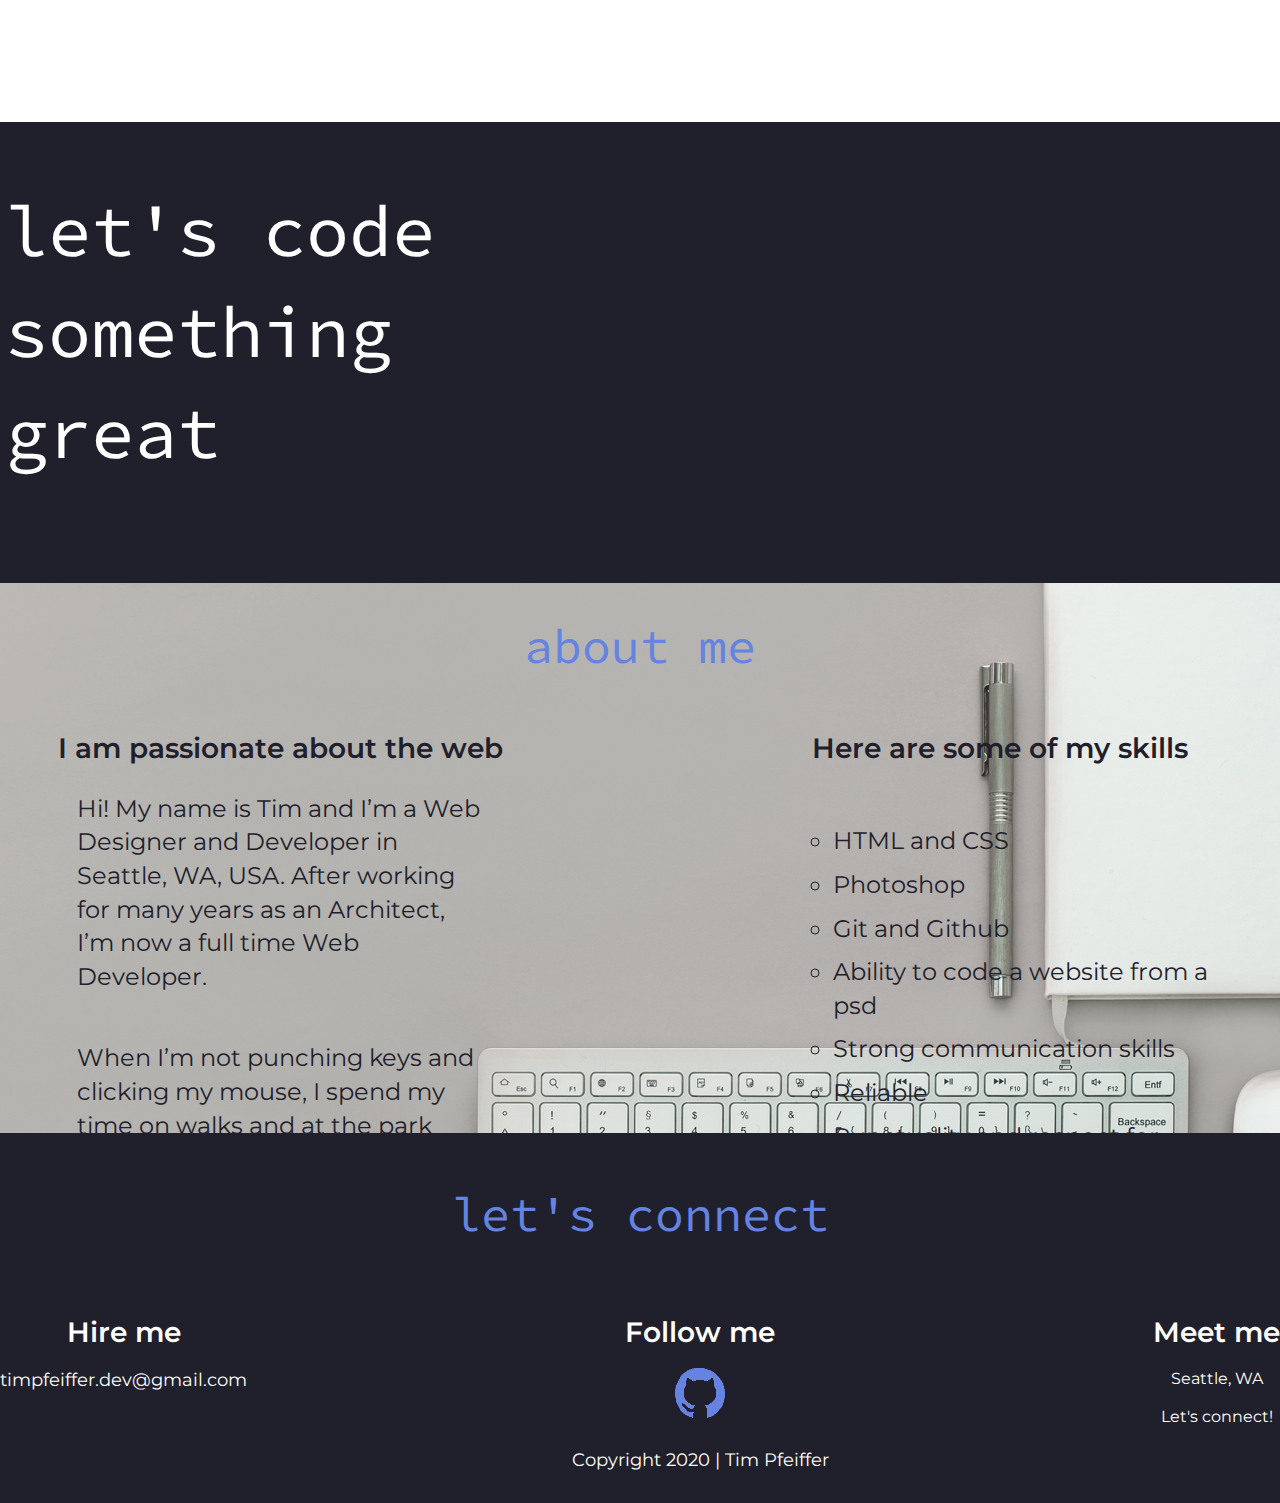
<file: index-old.html>
<!doctype html>
<html lang="en" dir="ltr">

    <head>
        <meta charset="utf-8">
        <title>Tim Pfeiffer | Web Developer</title>

        <!-- STYLESHEETS -->
        <link rel="stylesheet" href="css/normalize.css">
        <link rel="stylesheet" href="css/main.css">

        <!-- FONTS -->
        <link href="https://fonts.googleapis.com/css?family=Montserrat:400,700|Source+Code+Pro:600&display=swap" rel="stylesheet">

    </head>

    <body>
        <!-- HEADER AND NAV -->

        <nav>
            <div class="full-width">
                <h1>&lt;tim pfeiffer | web developer&gt;</h1>

                <ul class="nav-links">
                    <li><a href="index.html">home</a></li>
                    <li><a href="work/index.html">my work</a></li>
                    <li><a href="#about">about</a></li>
                    <li><a href="#contact">contact</a></li>
                </ul>
            </div>
        </nav>

        <header>
            <div class="full-width">
                <div class="half-width">
                    <h2>let's
                        <span>code</span><br>something great</h2>
                </div>
            </div>
        </header>


        <main>

            
            <!-- ABOUT SECTION -->

            <section class="about">

                <div id="about" class="full-width">
                    <h3>about me</h3>
                    <div class="half-width">
                        <h4>I am passionate about the web</h4>
                        <p>Hi! My name is Tim and I’m a Web Designer and Developer in Seattle, WA, USA. After working for many years as an Architect, I’m now a full time Web Developer.
                        </p>
                        <p>When I’m not punching keys and clicking my mouse, I spend my time on walks and at the park trying to wear out my Berne-Doodle dog Daisy. </p>

                    </div>
                    <div class="half-width">
                        <h4>Here are some of my skills</h4>
                        <ul>
                            <li>HTML and CSS</li>
                            <li>Photoshop</li>
                            <li>Git and Github</li>
                            <li>Ability to code a website from a psd</li>
                            <li>Strong communication skills</li>
                            <li>Reliable</li>
                            <li>Punctuality and respect for deadlines</li>
                        </ul>
                        
                    </div>
                </div>

            </section>

        </main>

        <footer id="contact" class="footer">
            <div class="full-width">
                <h3>let's connect</h3>
                <div class="third-width">
                    <h4>Hire me</h4>
                    <p><a href="mailto:timpfeiffer.dev@gmail.com?subject=Code%20Something%20for%20Me!">timpfeiffer.dev@gmail.com</a></p>
                </div>
                <div class="third-width">
                    <h4>Follow me</h4>
                    <a href="https://github.com/jetcityweb" target="blank">
                        <img src="img/github.png" alt="github"></a>
                    <h5>Copyright 2020 | Tim Pfeiffer</h5>
                </div>
                <div class="third-width">
                    <h4>Meet me</h4>
                    <p>Seattle, WA</p>
                    <p>Let's connect!</p>
                </div>

            </div>

        </footer>

    </body>

</html>
</file>
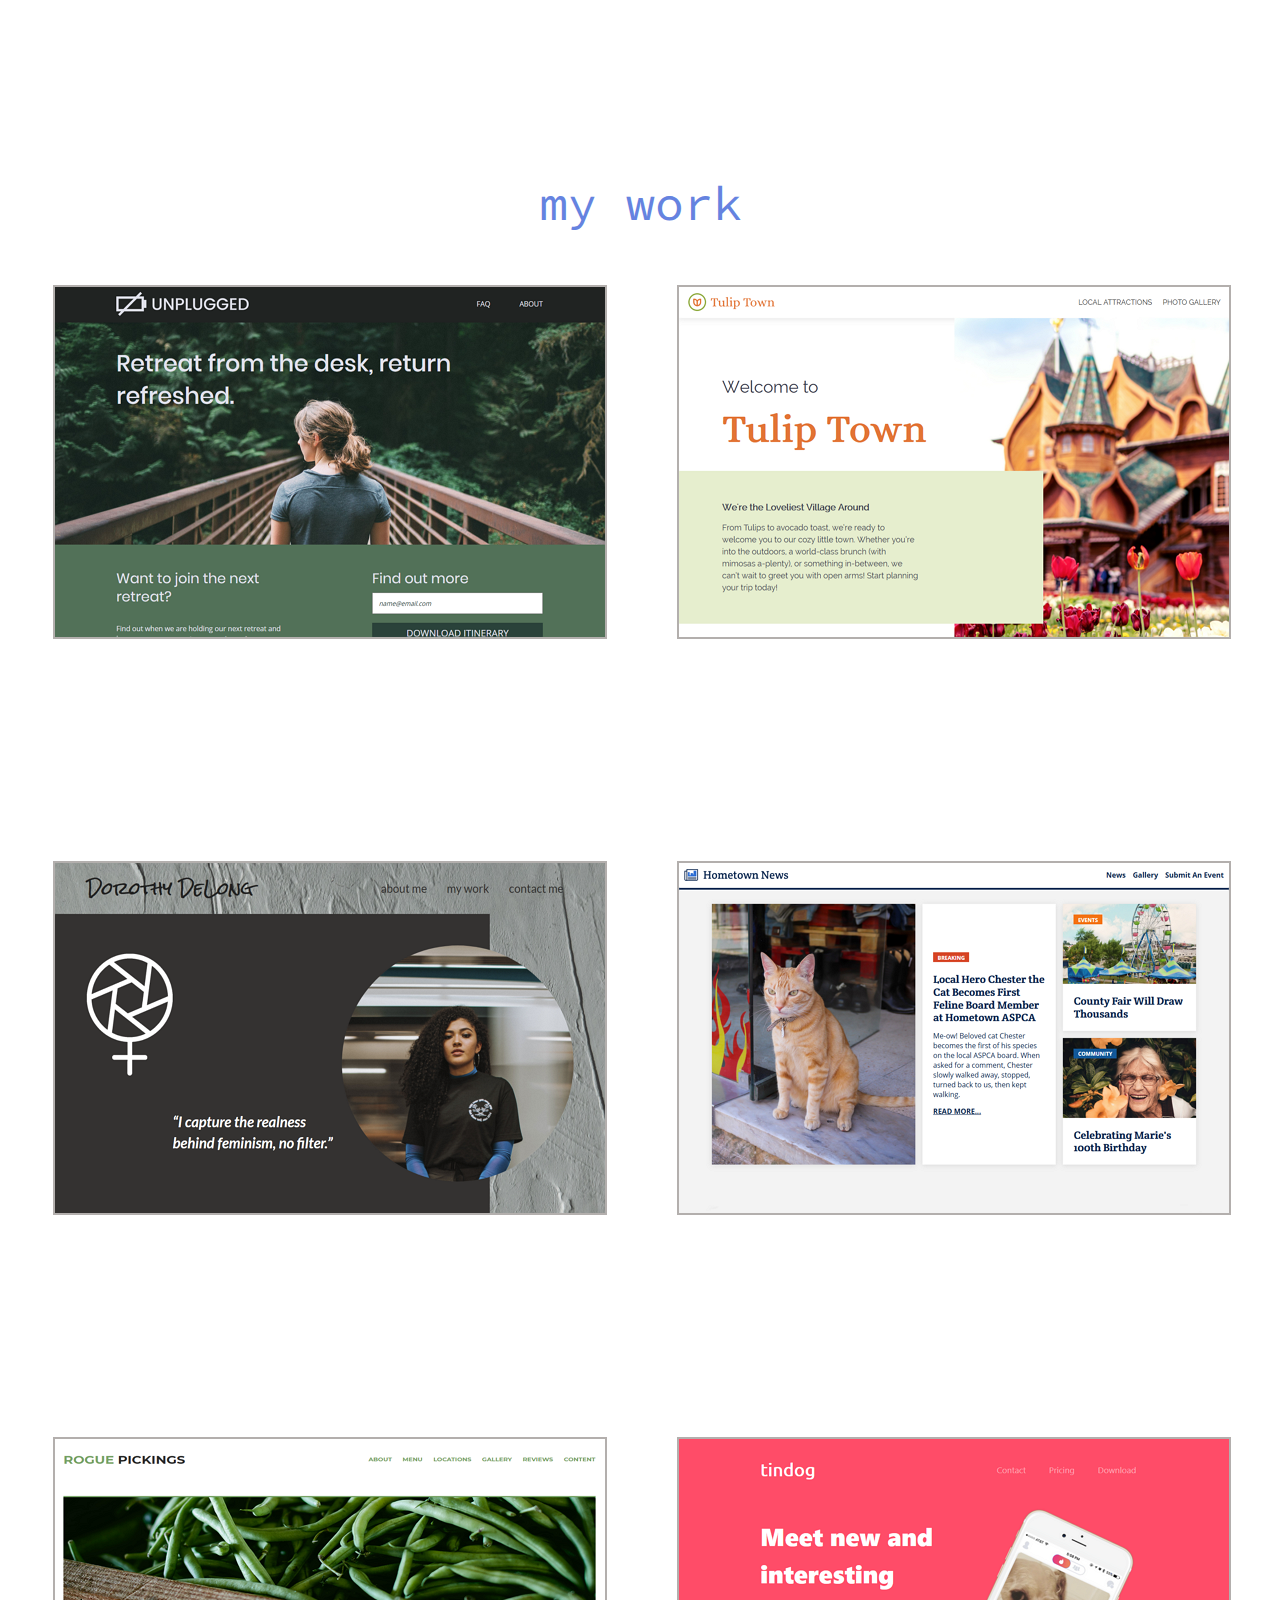
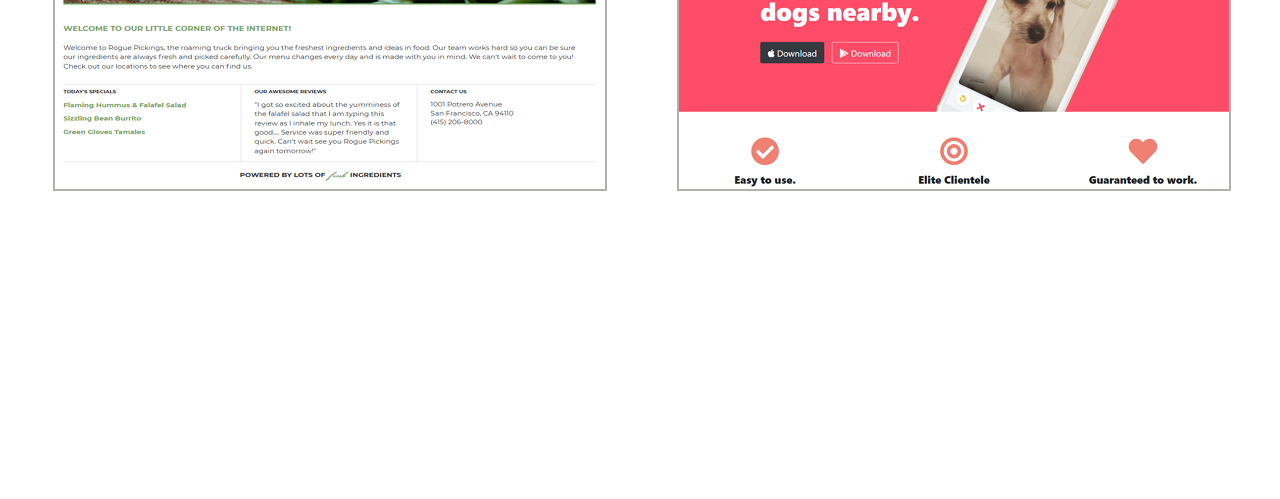
<file: work/index-workold.html>
<!DOCTYPE html>
<html lang="en" dir="ltr">
    <head>
        <meta charset="utf-8">
        <title>Tim Pfeiffer | Web Developer-my work</title>
        
        <!-- STYLESHEETS -->
        <link rel="stylesheet" href="../css/normalize.css">
        <link rel="stylesheet" href="../css/main.css">

        <!-- FONTS -->
        <link href="https://fonts.googleapis.com/css?family=Montserrat:400,700|Source+Code+Pro:600&display=swap" rel="stylesheet">
        
    </head>
    <body>
        
        <!-- NAV -->

        <nav>
            <div class="full-width">
                <h1>&lt;tim pfeiffer | web developer&gt;</h1>

                <ul class="nav-links">
                    <li><a href="../index.html">home</a></li>
                    <li><a href="index.html">my work</a></li>
                    <li><a href="../index.html">about</a></li>
                    <li><a href="../index.html">contact</a></li>
                </ul>
            </div>
        </nav>
        
        <section class="work">
            <div class="full-width">
                <div class="full-width">
                    <h3 id="work">my work</h3>
                </div>
                <div class="full-width">
                    <div class="half-width">
                        <a href="https://jetcityweb.github.io/206-unplugged-retreat/" target="_blank"><img src="../img/unplugged-retreat.png" alt="Unplugged-Retreat-Website"></a>
                        <h4>Unplugged Retreat</h4>
                        <p>Responsive HTML5 & CSS Website </p>
                        <p>Unplugged Retreat focuses on company retreats and getaways. Hand coded from a photoshop design comp</p>
                    </div>

                    <div class="half-width">
                        <a href="https://jetcityweb.github.io/tulip-town/" target="_blank"><img src="../img/tulip-town.png" alt="Tulip-Town-Website"></a>
                        <h4>Tulip Town</h4>
                        <p>Responsive HTML5 & CSS Website</p>
                        <p>Welcome to Tulip Town! A tourist attraction with rental cottages and of course beautiful tulips.</p>
                    </div>
                </div>

                <div class="full-width">
                    <div class="half-width">
                        <a href="https://jetcityweb.github.io/dorothy-delong/" target="_blank"><img src="../img/dorothy-delong.png" alt="Dorothy DeLong-Website"></a>
                        <h4>Dorothy DeLong</h4>
                        <p>Responsive HTML5 & CSS Website</p>
                        <p>Dorothy DeLong Website is a portfolio site I designed and hand coded for a photographer and feminist.</p>
                    </div>

                    <div class="half-width">
                        <a href="https://jetcityweb.github.io/hometown-news/" target="_blank"><img src="../img/hometown-news.png" alt="Hometown-News-Website"></a>
                        <h4>Hometown News</h4>
                        <p>Responsive HTML5 & CSS Website</p>
                        <p>Small town news site to keep up on all the local happenings.</p>
                    </div>
                </div>

                <div class="full-width">
                    <div class="half-width">
                        <a href="https://jetcityweb.github.io/rogue-pickings/" target="_blank"><img src="../img/rogue-pickings-thumbnail.png" alt="rogue-pickings-website"></a>
                        <h4>Rogue Pickings Website</h4>
                        <p>Responsive HTML5 & CSS Website</p>
                        <p>Rogue Pickings is a fresh food mobile eatery. Hand coded from a photoshop design comp</p>
                    </div>

                    <div class="half-width">
                        <a href="https://jetcityweb.github.io/tindog/" target="_blank"><img src="../img/tin-dog.png" alt="Tindog-Website"></a>
                        <h4>Tindog</h4>
                        <p>Responsive HTML5 & CSS Website</p>
                        <p>Just for fun! A hand coded dating website for dogs patterned after famous site for people.</p>
                    </div>
                </div>

                </div>
            </div>
                
        </section>
        <footer id="contact" class="footer-work">
            <div class="full-width">
                
                <h5>Copyright 2020 | Tim Pfeiffer</h5>

            </div>

        </footer>
    </body>
</html>
</file>
<file: css/main.css>
/*! HTML5 Boilerplate v7.3.0 | MIT License | https://html5boilerplate.com/ */
/* main.css 2.0.0 | MIT License | https://github.com/h5bp/main.css#readme */
/*
 * What follows is the result of much research on cross-browser styling.
 * Credit left inline and big thanks to Nicolas Gallagher, Jonathan Neal,
 * Kroc Camen, and the H5BP dev community and team.
 */
/* ==========================================================================
   Base styles: opinionated defaults
   ========================================================================== */

html {
  color: #222;
  font-size: 1em;
  line-height: 1.4;
}
/*
 * Remove text-shadow in selection highlight:
 * https://twitter.com/miketaylr/status/12228805301
 *
 * Vendor-prefixed and regular ::selection selectors cannot be combined:
 * https://stackoverflow.com/a/16982510/7133471
 *
 * Customize the background color to match your design.
 */
::-moz-selection {
  background: #b3d4fc;
  text-shadow: none;
}

::selection {
  background: #b3d4fc;
  text-shadow: none;
}
/*
 * A better looking default horizontal rule
 */

hr {
  display: block;
  height: 1px;
  border: 0;
  border-top: 1px solid #ccc;
  margin: 1em 0;
  padding: 0;
}
/*
 * Remove the gap between audio, canvas, iframes,
 * images, videos and the bottom of their containers:
 * https://github.com/h5bp/html5-boilerplate/issues/440
 */

audio,
canvas,
iframe,
img,
svg,
video {
  vertical-align: middle;
}
/*
 * Remove default fieldset styles.
 */

fieldset {
  border: 0;
  margin: 0;
  padding: 0;
}
/*
 * Allow only vertical resizing of textareas.
 */

textarea {
  resize: vertical;
}
/* ==========================================================================
   Browser Upgrade Prompt
   ========================================================================== */

.browserupgrade {
  margin: 0.2em 0;
  background: #ccc;
  color: #000;
  padding: 0.2em 0;
}
/* ==========================================================================
   Author's custom styles
   ========================================================================== */
/*

/* Base styles */

html {
  color: #ffffff;
  font-family: 'Montserrat', sans-serif;
}

.site {
  background: #343541;
  display: flex;
  justify-content: center;
  flex-flow: row wrap;
  margin: 0 auto;

}


h1 {
  font-family: 'Montserrat', sans-serif;
  font-size: 1.175em;
  font-weight: 600;
}

h2 {
  font-family: 'Source Code Pro' , sans-serif;
  font-weight: 400;
  font-size: 2.125em;
}

h3 {
  font-family: 'Source Code Pro', monospace;
  font-size: 2.125em;
  font-weight: 400;
}

h4 {
  font-family: 'Montserrat', sans-serif;
  font-size: 1.5em;
  font-weight: 600;
}

h5 {
  font-family: 'Montserrat', sans-serif;
  font-size: 1.125em;
  font-weight: normal;
}

/* Hover states */
.nav a:link,
a:link {
  text-decoration: none;
  color: inherit;
}
.nav a:visited,
a:visited {
    text-decoration: none;
    color: inherit;
}
.nav a:hover,
a:hover {
    color: #6583E0;
}


/* Header and logo banner */

header {
  display: flex;
  justify-content: center;
  flex-flow: row wrap;
  width: 100%;
  background: #1f202b;
}

.banner {
  display: flex;
  width: 100%;
  flex-flow: row wrap;
  justify-content: center;
  margin: 0 1.5em;

}

.banner a {
  width: 100%;
  color: #6583E0;
}

.nav {
  display: flex;
  width: 100%;

}
/* Hamburger nav menu */

label[for="hamburger"] { /*Adjust the size of the hamburger*/
  font-size: 2em;
}

.nav label {
  display: inline-block;
  padding: 0;
  color: #6583E0;
}

.nav input, #hamburger { /*Hides the input checkbox*/
  display: none;
}

.nav input:checked ~ ul {  /*Drop down menu ul hidden until checkbox is selected*/
    display: block;
}
.nav ul {  
  display: none;
  padding-left: 10px;
  margin-top: 14px;
}

.nav ul li {
  display: block;
}

.nav ul li a {
    color       : #ffffff;
    font-size   : 1.25em;
    text-decoration: none;
    padding-left: 0;
}

/* Feature section */

.feature {
  display: flex;
  align-items: flex-start;
  width: 100%;
  height: auto;
  background-image: url("../img/hero-background.png");
  background-size: contain;
  background-repeat: no-repeat;
  margin: 0;
  
}

.feature .headline {
  display: flex;
  width: 100%;
  margin: 0 1.5em;
}

.feature h2 {
  margin: 60px 0;
}

.feature span {
  color: #6583E0;
}
/* ABOUT SECTION */

.about{
  display: flex;
  flex-flow: row wrap;
  background: #b3afad;
  background-size: cover;
}

.about .about-me,
.about .about-skills {
  margin: 0 3em 1em 3em;
  width: 100%;
}

.about h3 {
  width: 100%;
  margin-top: 30px;
  text-align: center;
  color: #6583E0;
}

.about h4 {
  color: #1f202b;
  text-align: center;
  margin: 0;
}

.about p {
  color: #1f202b;
  font-size: 1.125em;
}

.about ul {
  list-style: circle;
  margin-bottom: 3em;
  padding: 0 1em;

}

.about ul li {
  color: #1f202b;
  font-size: 1.125em;
  font-weight: normal;
  margin-top: 10px;
}

/* Footer and contact section */

.footer {
  display: flex;
  flex-flow: row wrap;
  justify-content: center;
  text-align: center;
  background: #1f202b;
  margin: 0;

}

.footer a {
  font-size: 1.125em;
}

.footer h3 {
  width: 100%;
  color: #6583E0;
}

.hire-me,
.follow-me,
.meet-me {
  width: 100%;
  margin-bottom: 60px;
}

.footer h4 {
  margin: 16px 0;
}

.footer .follow-me i {
  color: #6583E0;
  padding: 0 20px;
  
}

/* Work page */

.work {
    max-width: 1240px;
}

.full-width {
  display: flex;
  flex-flow: row wrap;
  justify-content: center;
  width: 100%;
  height: auto;
}

.half-width {
  display: flex;
  flex-flow: row wrap;
  margin-bottom: 2.5em;
  justify-content: center;
  width: 100%;
  max-width: 550px;
}

.full-width h3 {
  width: 100%;
  color: #6583E0;
  text-align: center;
}

.work h4 {
  margin: 0.5em 0;
  width: 100%
}

.work p {
  width: 100%;
  margin: 0.5em 0;
}

.work a {
  width: 100%;
  margin: 0;
}

.half-width img {
  width: 100%;
  height: auto;
  max-height: 350px;
  max-width: 550px;
  border: 2px solid #b3afad;
  margin-bottom: 1em;
}

/*==========================================================================
   Helper classes
   ========================================================================== */
/*
 * Hide visually and from screen readers
 */

.hidden {
  display: none !important;
}
/*
* Hide only visually, but have it available for screen readers:
* https://snook.ca/archives/html_and_css/hiding-content-for-accessibility
*
* 1. For long content, line feeds are not interpreted as spaces and small width
*    causes content to wrap 1 word per line:
*    https://medium.com/@jessebeach/beware-smushed-off-screen-accessible-text-5952a4c2cbfe
*/

.sr-only {
  border: 0;
  clip: rect(0, 0, 0, 0);
  height: 1px;
  margin: -1px;
  overflow: hidden;
  padding: 0;
  position: absolute;
  white-space: nowrap;
  width: 1px;
  /* 1 */
}
/*
* Extends the .sr-only class to allow the element
* to be focusable when navigated to via the keyboard:
* https://www.drupal.org/node/897638
*/

.sr-only.focusable:active,
.sr-only.focusable:focus {
  clip: auto;
  height: auto;
  margin: 0;
  overflow: visible;
  position: static;
  white-space: inherit;
  width: auto;
}
/*
* Hide visually and from screen readers, but maintain layout
*/

.invisible {
  visibility: hidden;
}
/*
* Clearfix: contain floats
*
* For modern browsers
* 1. The space content is one way to avoid an Opera bug when the
*    `contenteditable` attribute is included anywhere else in the document.
*    Otherwise it causes space to appear at the top and bottom of elements
*    that receive the `clearfix` class.
* 2. The use of `table` rather than `block` is only necessary if using
*    `:before` to contain the top-margins of child elements.
*/

.clearfix:after,
.clearfix:before {
  content: " ";
  /* 1 */
  display: table;
  /* 2 */
}

.clearfix:after {
  clear: both;
}
/* ==========================================================================
   EXAMPLE Media Queries for Responsive Design.
   These examples override the primary ('mobile first') styles.
   Modify as content requires.
   ========================================================================== */
@media only screen and (min-width: 48em) {
  /* Style adjustments for viewports that meet the condition */
   
  
  .banner,
  .feature .headline,
  .about-me,
  .about-skills,
  .work {
    flex-flow: row wrap;
    margin: 0 3em;
  }
  
  .footer {
    flex-flow: row wrap;
    margin: 0
  }
  
  h1 {
    font-size: 1.75em;
  }
  
  h2 {
    font-size: 3em;
  }
  
  h3 {
    font-size: 2.25em;
  }  
  
  
  .nav ul {
    display: flex;
    width: 100%;
    justify-content: space-evenly;
    padding: 0;
  
  }
  
  .nav label {
    display: none;
  }

  
  /* Feature section */
  
  .feature {
    background-size: cover;
  }
  
  
  /* Footer and contact section */
  
  footer {
    width: 100%;
  }
  
  .hire-me,
  .follow-me {
    width: 50%;
  }
  
  .hire-me p {
    padding-top: 10px;
  }
  
  
}

@media only screen and (min-width: 75em) {
  /* Style adjustments for viewports that meet the condition */
  
  h2 {
    font-size: 4.5em;
  }
  
  h3 {
    font-size: 3em;
  }
  
  h4 {
    font-size: 1.75em;
  }
  
  /* Header section */
  
  .banner {
      align-items: center;
      height: 120px;
      justify-content: space-between;
  }
  
  .banner a,
  .nav {
    width: 50%;
  }
  
  h1 {
    font-size: 2em;
  }

  .nav ul li a {
    font-size: 1.75em;
  }
  
  /* Feature Section */
  
  .feature {
    height: 600px;
    align-items: center;
  }
  

  
  /* About section */
  
  .about {
    background-image: url("../img/about-me.png");
    background-size: cover;
    height: 550px;
    flex-flow: row wrap;
  
    
  }
  
  .about h3 {
    width: 100%;
  }
    
  .about p,
  .about ul li {
    font-size: 1.5em;
  }
  
  .about .about-me,
  .about .about-skills {
    margin: 0 0 3em 0;
    max-width: 50%;

  }
  
  .about p,
  .about ul {
    margin: 1em 3em;
  }
  
  .about ul {
    padding-left: 60px;
  }
  
  /* Work page */
  
  
  .full-width {
    justify-content: space-between;
  }
  
  .half-width {
    width: 50%;
    margin-left: 5px;
    margin-right: 5px;
  }
  
}

@media print, (-webkit-min-device-pixel-ratio: 1.25), (min-resolution: 1.25dppx), (min-resolution: 120dpi) {
  /* Style adjustments for high resolution devices */
}
/* ==========================================================================
   Print styles.
   Inlined to avoid the additional HTTP request:
   https://www.phpied.com/delay-loading-your-print-css/
   ========================================================================== */
@media print {
  *,
  *:after,
  *:before {
    background: transparent !important;
    color: #000 !important;
    /* Black prints faster */
    box-shadow: none !important;
    text-shadow: none !important;
  }

  a,
  a:visited {
    text-decoration: underline;
  }

  a[href]:after {
    content: " (" attr(href) ")";
  }

  abbr[title]:after {
    content: " (" attr(title) ")";
  }
  /*
     * Don't show links that are fragment identifiers,
     * or use the `javascript:` pseudo protocol
     */
  a[href^="#"]:after,
  a[href^="javascript:"]:after {
    content: "";
  }

  pre {
    white-space: pre-wrap !important;
  }

  blockquote,
  pre {
    border: 1px solid #999;
    page-break-inside: avoid;
  }
  /*
     * Printing Tables:
     * https://web.archive.org/web/20180815150934/http://css-discuss.incutio.com/wiki/Printing_Tables
     */
  thead {
    display: table-header-group;
  }

  img,
  tr {
    page-break-inside: avoid;
  }

  h2,
  h3,
  p {
    orphans: 3;
    widows: 3;
  }

  h2,
  h3 {
    page-break-after: avoid;
  }
}
</file>
